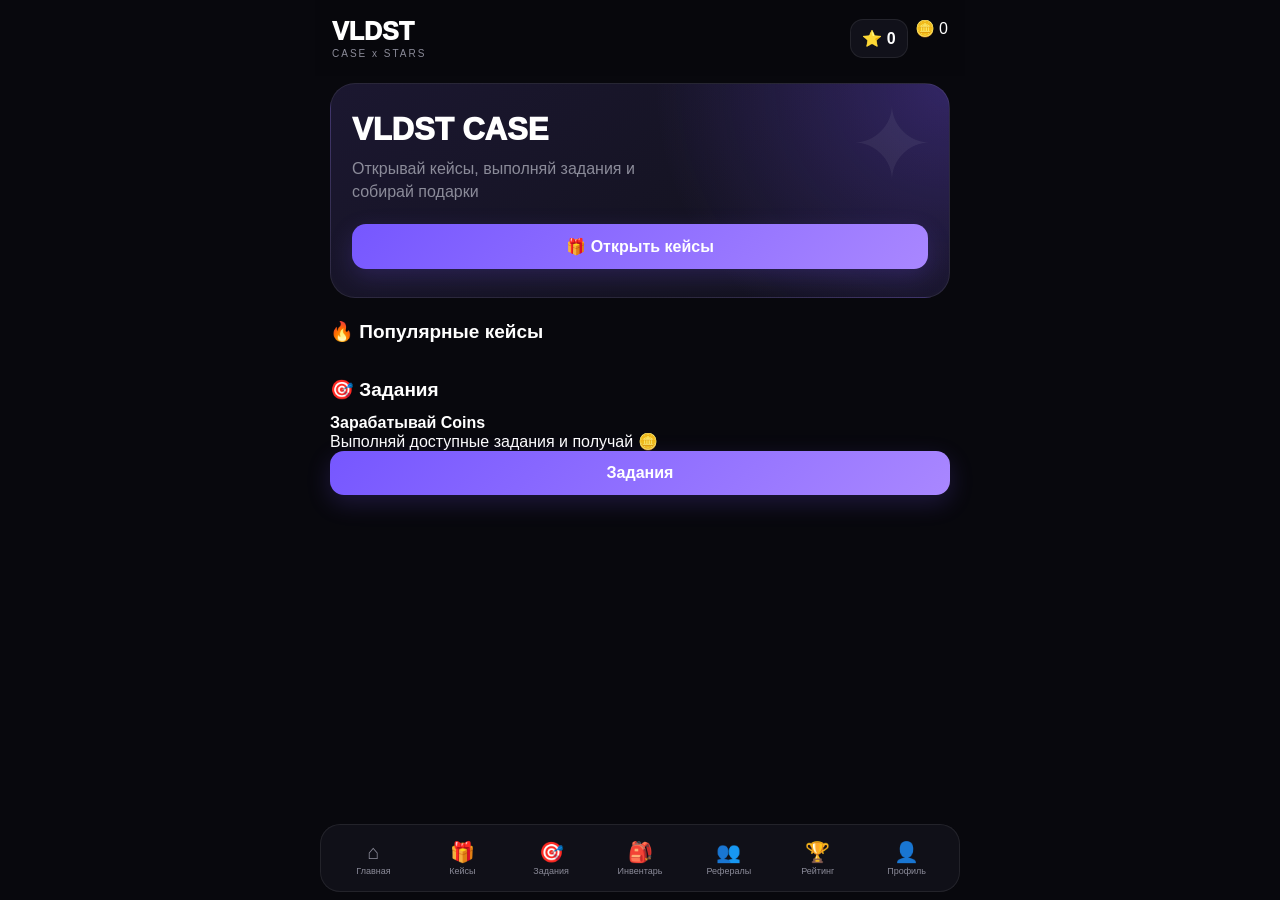
<file: index.html>
<!DOCTYPE html><html lang="ru">
<head>
  <meta charset="UTF-8">
  <meta name="viewport" content="width=device-width, initial-scale=1.0, maximum-scale=1.0, user-scalable=no">  <title>VLDST CASE x STARS</title>  <script src="https://telegram.org/js/telegram-web-app.js"></script>  <link rel="stylesheet" href="style.css">
</head><body><div class="app">  <!-- ================= HEADER ================= -->  <header class="topbar"><div>
  <div class="logo">VLDST</div>
  <div class="subtitle">CASE x STARS</div>
</div>

<div class="balances">

  <div class="balance">
    ⭐ <span id="balance">0</span>
  </div>

  <div class="coin-balance">
    🪙 <span id="coins">0</span>
  </div>

</div>

  </header>  <main><!-- ================= HOME ================= -->

<section id="home" class="page active">

  <div class="hero">

    <div class="hero-title">
      VLDST CASE
    </div>

    <div class="hero-text">
      Открывай кейсы, выполняй задания и собирай подарки
    </div>

    <button
      class="primary"
      onclick="showPage('cases')">
      🎁 Открыть кейсы
    </button>

  </div>


  <h2>🔥 Популярные кейсы</h2>

  <div
    id="popularCases"
    class="grid">
  </div>


  <h2>🎯 Задания</h2>

  <div class="mini-card">

    <div>
      <b>Зарабатывай Coins</b>
      <p>
        Выполняй доступные задания и получай 🪙
      </p>
    </div>

    <button
      class="primary"
      onclick="showPage('tasks')">
      Задания
    </button>

  </div>

</section>


<!-- ================= CASES ================= -->

<section id="cases" class="page">

  <h1>🎁 Кейсы</h1>

  <div
    id="casesList"
    class="grid">
  </div>

</section>


<!-- ================= CASE DETAILS ================= -->

<section id="caseDetails" class="page">

  <button
    class="back-button"
    onclick="showPage('cases')">
    ← Назад
  </button>

  <div
    id="caseDetailsContent">
  </div>

</section>


<!-- ================= TASKS ================= -->

<section id="tasks" class="page">

  <h1>🎯 Задания</h1>

  <div class="tasks-balance">
    🪙 <span id="tasksCoins">0</span>
  </div>

  <div
    id="tasksList"
    class="grid">
  </div>

</section>


<!-- ================= INVENTORY ================= -->

<section id="inventory" class="page">

  <h1>🎒 Инвентарь</h1>

  <div
    id="inventoryList"
    class="grid">
  </div>

</section>


<!-- ================= REFERRALS ================= -->

<section id="referrals" class="page">

  <h1>👥 Рефералы</h1>

  <div class="ref-card">

    <div class="ref-icon">
      👥
    </div>

    <h2>
      Приглашай друзей
    </h2>

    <p>
      У каждого игрока своя персональная ссылка.
    </p>

    <div class="ref-count">
      Приглашено:
      <b id="referralCount">0</b>
    </div>

    <div
      class="ref-link"
      id="refLink">
      Загрузка...
    </div>

    <button
      class="primary"
      onclick="copyReferral()">
      📋 Скопировать ссылку
    </button>

  </div>

</section>


<!-- ================= RANKING ================= -->

<section id="ranking" class="page">

  <h1>🏆 Рейтинг</h1>

  <div class="ranking-tabs">

    <button
      class="ranking-tab active"
      onclick="loadRanking('coins', this)">
      🪙 Coins
    </button>

    <button
      class="ranking-tab"
      onclick="loadRanking('opens', this)">
      🎁 Открытия
    </button>

  </div>

  <div
    id="rankingList"
    class="ranking-list">
  </div>

</section>


<!-- ================= PROFILE ================= -->

<section id="profile" class="page">

  <h1>👤 Профиль</h1>

  <div class="profile-card">

    <div
      class="avatar"
      id="avatar">
      ?
    </div>

    <div>

      <div
        id="username">
        Пользователь
      </div>

      <small
        id="telegramId">
      </small>

    </div>

  </div>


  <div class="stats">

    <div>

      <span>⭐</span>

      <b id="profileBalance">
        0
      </b>

      <small>
        Stars
      </small>

    </div>


    <div>

      <span>🪙</span>

      <b id="profileCoins">
        0
      </b>

      <small>
        Coins
      </small>

    </div>


    <div>

      <span>🎁</span>

      <b id="inventoryCount">
        0
      </b>

      <small>
        Подарков
      </small>

    </div>

  </div>

</section>

  </main>  <!-- ================= NAVIGATION ================= -->  <nav class="bottom-nav"><button
  onclick="showPage('home')"
  data-page="home">

  <span>⌂</span>
  <small>Главная</small>

</button>


<button
  onclick="showPage('cases')"
  data-page="cases">

  <span>🎁</span>
  <small>Кейсы</small>

</button>


<button
  onclick="showPage('tasks')"
  data-page="tasks">

  <span>🎯</span>
  <small>Задания</small>

</button>


<button
  onclick="showPage('inventory')"
  data-page="inventory">

  <span>🎒</span>
  <small>Инвентарь</small>

</button>


<button
  onclick="showPage('referrals')"
  data-page="referrals">

  <span>👥</span>
  <small>Рефералы</small>

</button>


<button
  onclick="showPage('ranking')"
  data-page="ranking">

  <span>🏆</span>
  <small>Рейтинг</small>

</button>


<button
  onclick="showPage('profile')"
  data-page="profile">

  <span>👤</span>
  <small>Профиль</small>

</button>

  </nav></div><script src="app.js"></script></body>
  </html>
</file>
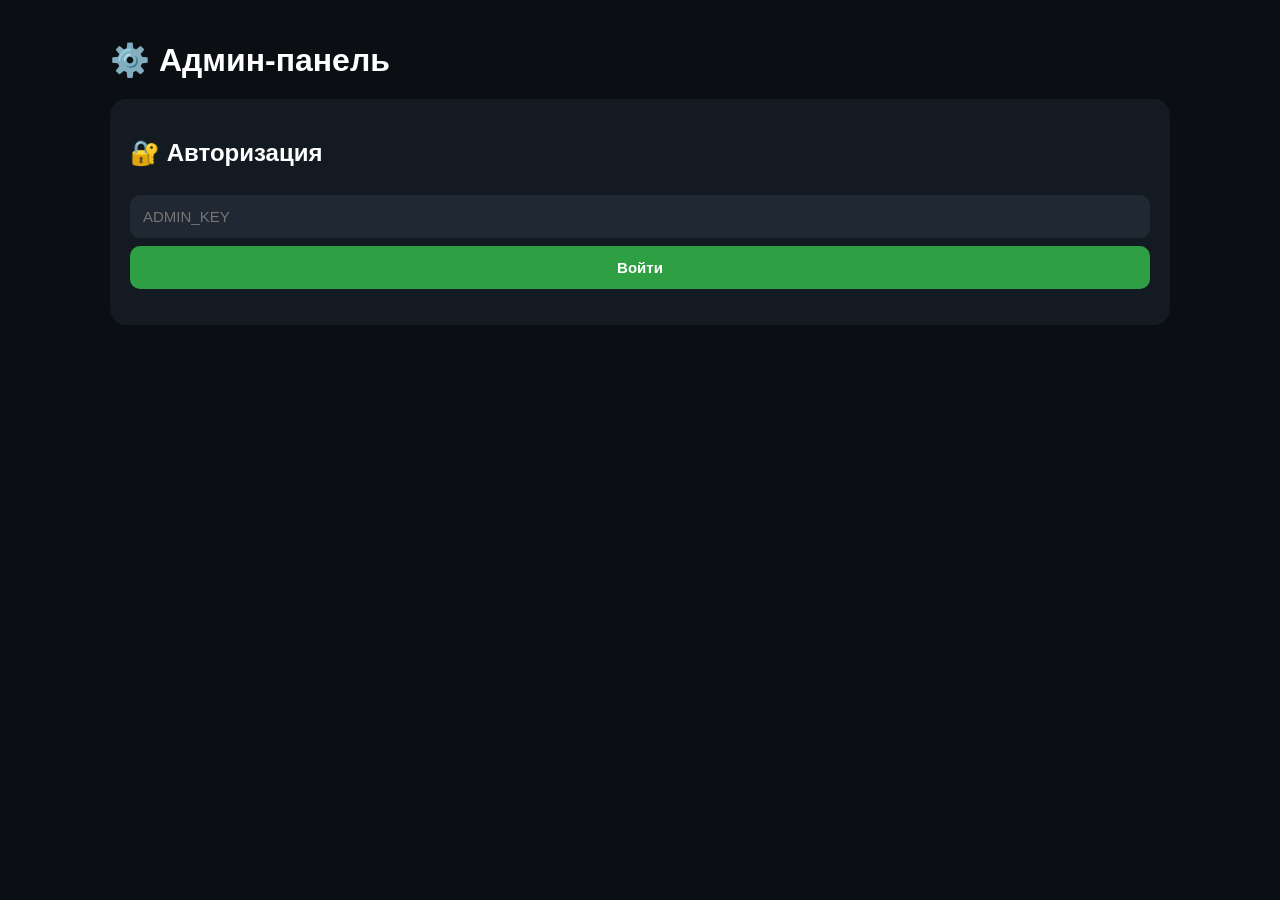
<file: admin.html>
<!DOCTYPE html>
<html lang="ru">
<head>
  <meta charset="UTF-8">
  <meta name="viewport" content="width=device-width, initial-scale=1.0">

  <title>Админ-панель</title>

  <style>
    * {
      box-sizing: border-box;
    }

    body {
      margin: 0;
      background: #0b0f14;
      color: white;
      font-family: Arial, sans-serif;
    }

    .container {
      max-width: 1100px;
      margin: auto;
      padding: 20px;
    }

    h1 {
      margin-bottom: 20px;
    }

    .login,
    .panel {
      background: #141a22;
      padding: 20px;
      border-radius: 16px;
      margin-bottom: 20px;
    }

    input,
    button {
      width: 100%;
      padding: 13px;
      margin-top: 8px;
      border-radius: 10px;
      border: 0;
      font-size: 15px;
    }

    input {
      background: #202833;
      color: white;
    }

    button {
      background: #2ea043;
      color: white;
      font-weight: bold;
      cursor: pointer;
    }

    button.red {
      background: #d73a49;
    }

    .stats {
      display: grid;
      grid-template-columns: repeat(auto-fit, minmax(150px, 1fr));
      gap: 12px;
    }

    .stat {
      background: #202833;
      padding: 18px;
      border-radius: 12px;
    }

    .stat b {
      display: block;
      font-size: 25px;
      margin-top: 7px;
    }

    .user {
      background: #202833;
      padding: 15px;
      border-radius: 12px;
      margin-top: 10px;
    }

    .user button {
      width: auto;
      padding: 9px 12px;
      margin-right: 5px;
    }

    .hidden {
      display: none;
    }

    .success {
      color: #3fb950;
    }

    .error {
      color: #f85149;
    }
  </style>
</head>

<body>

<div class="container">

  <h1>⚙️ Админ-панель</h1>

  <div id="login" class="login">
    <h2>🔐 Авторизация</h2>

    <input
      id="key"
      type="password"
      placeholder="ADMIN_KEY"
    >

    <button onclick="login()">
      Войти
    </button>

    <p id="loginMessage"></p>
  </div>

  <div id="panel" class="hidden">

    <div class="panel">

      <h2>📊 Статистика</h2>

      <div class="stats">

        <div class="stat">
          👥 Пользователи
          <b id="users">0</b>
        </div>

        <div class="stat">
          💰 Coins
          <b id="coins">0</b>
        </div>

        <div class="stat">
          👥 Рефералы
          <b id="referrals">0</b>
        </div>

        <div class="stat">
          📋 Задания
          <b id="tasks">0</b>
        </div>

        <div class="stat">
          📢 Реклама
          <b id="ads">0</b>
        </div>

      </div>

    </div>

    <div class="panel">

      <h2>👥 Пользователи</h2>

      <input
        id="search"
        placeholder="ID / username / имя"
      >

      <button onclick="loadUsers()">
        🔍 Найти
      </button>

      <div id="usersList"></div>

    </div>

    <div class="panel">

      <h2>📢 Создать рекламу</h2>

      <input id="adTitle" placeholder="Заголовок">

      <input id="adText" placeholder="Текст рекламы">

      <input id="adUrl" placeholder="Ссылка">

      <input
        id="adReward"
        type="number"
        placeholder="Награда Coins"
      >

      <button onclick="createAd()">
        📢 Создать рекламу
      </button>

      <div id="adsList"></div>

    </div>

  </div>

</div>

<script>

let ADMIN_KEY = sessionStorage.getItem("ADMIN_KEY") || "";

const api = async (path, options = {}) => {

  options.headers = {
    "Content-Type": "application/json",
    "X-Admin-Key": ADMIN_KEY,
    ...(options.headers || {})
  };

  const response = await fetch(path, options);

  return response.json();
};


async function login() {

  ADMIN_KEY =
    document.getElementById("key").value.trim();

  const result =
    await api("/api/admin/stats");

  if (!result.ok) {

    document.getElementById("loginMessage").innerHTML =
      `<span class="error">❌ Неверный ключ</span>`;

    return;
  }

  sessionStorage.setItem(
    "ADMIN_KEY",
    ADMIN_KEY
  );

  document
    .getElementById("login")
    .classList.add("hidden");

  document
    .getElementById("panel")
    .classList.remove("hidden");

  loadAll();
}


async function loadAll() {

  await loadStats();
  await loadUsers();
  await loadAds();

}


async function loadStats() {

  const result =
    await api("/api/admin/stats");

  if (!result.ok) return;

  document.getElementById("users").textContent =
    result.stats.users;

  document.getElementById("coins").textContent =
    result.stats.coins;

  document.getElementById("referrals").textContent =
    result.stats.referrals;

  document.getElementById("tasks").textContent =
    result.stats.tasks;

  document.getElementById("ads").textContent =
    result.stats.ads;

}


async function loadUsers() {

  const search =
    document.getElementById("search").value;

  const result =
    await api(
      "/api/admin/users?search=" +
      encodeURIComponent(search)
    );

  if (!result.ok) return;

  const container =
    document.getElementById("usersList");

  container.innerHTML = "";

  result.users.forEach(user => {

    const div =
      document.createElement("div");

    div.className = "user";

    div.innerHTML = `

      <b>
        ${user.first_name || "Без имени"}
      </b>

      <br>

      ID: ${user.id}

      <br>

      Username:
      ${user.username ? "@" + user.username : "нет"}

      <br>

      💰 Coins:
      ${user.coins || 0}

      <br>

      ${
        user.banned
        ? "🚫 ЗАБЛОКИРОВАН"
        : "✅ Активен"
      }

      <br>

      <button onclick="addCoins(${user.id})">
        💰 Coins
      </button>

      ${
        user.banned
        ? `<button onclick="unban(${user.id})">
             ✅ Разблокировать
           </button>`
        : `<button class="red"
             onclick="ban(${user.id})">
             🚫 Заблокировать
           </button>`
      }

    `;

    container.appendChild(div);

  });

}


async function addCoins(id) {

  const amount =
    prompt("Сколько Coins добавить?");

  if (amount === null) return;

  const result =
    await api(
      "/api/admin/user/add-coins",
      {
        method: "POST",
        body: JSON.stringify({
          user_id: id,
          amount: Number(amount)
        })
      }
    );

  alert(
    result.ok
      ? "✅ Баланс изменён"
      : "❌ " + result.error
  );

  loadAll();

}


async function ban(id) {

  if (!confirm("Заблокировать пользователя?"))
    return;

  await api(
    "/api/admin/user/ban",
    {
      method: "POST",
      body: JSON.stringify({
        user_id: id
      })
    }
  );

  loadUsers();

}


async function unban(id) {

  await api(
    "/api/admin/user/unban",
    {
      method: "POST",
      body: JSON.stringify({
        user_id: id
      })
    }
  );

  loadUsers();

}


async function createAd() {

  const title =
    document.getElementById("adTitle").value;

  const text =
    document.getElementById("adText").value;

  const url =
    document.getElementById("adUrl").value;

  const reward =
    document.getElementById("adReward").value;

  const result =
    await api(
      "/api/admin/ads/create",
      {
        method: "POST",
        body: JSON.stringify({
          title,
          text,
          url,
          reward: Number(reward || 0)
        })
      }
    );

  if (!result.ok) {

    alert("❌ " + result.error);

    return;
  }

  alert("✅ Реклама создана");

  document.getElementById("adTitle").value = "";
  document.getElementById("adText").value = "";
  document.getElementById("adUrl").value = "";
  document.getElementById("adReward").value = "";

  loadAll();

}


async function loadAds() {

  const result =
    await api("/api/admin/ads");

  if (!result.ok) return;

  const container =
    document.getElementById("adsList");

  container.innerHTML =
    "<h3>Активные объявления</h3>";

  result.ads.forEach(ad => {

    const div =
      document.createElement("div");

    div.className = "user";

    div.innerHTML = `

      <b>📢 ${ad.title}</b>

      <br>

      ${ad.text}

      <br>

      💰 Награда: ${ad.reward}

      <br>

      <button
        class="red"
        onclick="deleteAd(${ad.id})"
      >
        🗑 Удалить
      </button>

    `;

    container.appendChild(div);

  });

}


async function deleteAd(id) {

  if (!confirm("Удалить рекламу?"))
    return;

  await api(
    "/api/admin/ads/delete",
    {
      method: "POST",
      body: JSON.stringify({
        id
      })
    }
  );

  loadAll();

}


// Автоматический вход,
// если ключ уже сохранён.

if (ADMIN_KEY) {

  api("/api/admin/stats")
    .then(result => {

      if (result.ok) {

        document
          .getElementById("login")
          .classList.add("hidden");

        document
          .getElementById("panel")
          .classList.remove("hidden");

        loadAll();

      }

    });

}

</script>

</body>
  </html>
</file>
<file: style.css>
* {
  box-sizing: border-box;
  margin: 0;
  padding: 0;
}

:root {
  --bg: #08080d;
  --card: #11111a;
  --card2: #181824;
  --text: #fff;
  --muted: #8b8b99;
  --accent: #7657ff;
  --accent2: #a987ff;
  --border: rgba(255,255,255,.08);
}

html,
body {
  min-height: 100%;
  background: var(--bg);
  color: var(--text);
  font-family:
    -apple-system,
    BlinkMacSystemFont,
    "Segoe UI",
    sans-serif;
}

body {
  overflow-x: hidden;
}

button {
  font: inherit;
  border: 0;
  cursor: pointer;
}

.app {
  max-width: 650px;
  min-height: 100vh;
  margin: auto;
  padding-bottom: 100px;
}

.topbar {
  position: sticky;
  top: 0;
  z-index: 50;

  display: flex;
  justify-content: space-between;
  align-items: center;

  padding: 17px;

  background: rgba(8,8,13,.9);
  backdrop-filter: blur(18px);
}

.logo {
  font-size: 25px;
  font-weight: 950;
}

.subtitle {
  margin-top: 2px;

  color: var(--muted);

  font-size: 10px;
  letter-spacing: 2px;
}

.balances {
  display: flex;
  gap: 7px;
}

.balance {
  padding: 9px 11px;

  background: var(--card);

  border: 1px solid var(--border);

  border-radius: 13px;

  font-weight: 800;
}

main {
  padding: 0 15px;
}

.page {
  display: none;
  animation: pageIn .2s ease;
}

.page.active {
  display: block;
}

@keyframes pageIn {
  from {
    opacity: 0;
    transform: translateY(6px);
  }

  to {
    opacity: 1;
    transform: translateY(0);
  }
}

h1 {
  margin: 18px 0;
  font-size: 27px;
}

h2 {
  margin: 22px 0 13px;
  font-size: 19px;
}

.hero {
  position: relative;
  overflow: hidden;

  margin-top: 7px;
  padding: 28px 21px;

  background:
    radial-gradient(
      circle at top right,
      rgba(120,80,255,.3),
      transparent 45%
    ),
    linear-gradient(
      145deg,
      #1b1730,
      #11111a
    );

  border: 1px solid var(--border);
  border-radius: 25px;
}

.hero::after {
  content: "✦";

  position: absolute;
  right: 15px;
  top: 2px;

  font-size: 100px;
  opacity: .06;
}

.hero-title {
  font-size: 31px;
  font-weight: 950;
}

.hero-text {
  max-width: 300px;

  margin: 9px 0 21px;

  color: var(--muted);
  line-height: 1.45;
}

.primary {
  width: 100%;

  padding: 13px 15px;

  color: #fff;

  background:
    linear-gradient(
      135deg,
      var(--accent),
      var(--accent2)
    );

  border-radius: 14px;

  font-weight: 850;

  box-shadow:
    0 8px 25px
    rgba(118,87,255,.2);
}

.primary:active {
  transform: scale(.98);
}

.quick-grid {
  display: grid;

  grid-template-columns:
    repeat(2, 1fr);

  gap: 11px;
}

.quick-card {
  display: flex;
  flex-direction: column;
  align-items: flex-start;

  gap: 10px;

  padding: 18px;

  color: #fff;

  background: var(--card);

  border: 1px solid var(--border);
  border-radius: 18px;
}

.quick-card span {
  font-size: 28px;
}

.quick-card b {
  font-size: 15px;
}

.grid {
  display: grid;

  grid-template-columns:
    repeat(2, 1fr);

  gap: 11px;
}

.gift-card,
.case-card,
.task-card {
  display: flex;
  flex-direction: column;

  padding: 15px;

  min-height: 190px;

  background: var(--card);

  border: 1px solid var(--border);
  border-radius: 19px;
}

.gift-icon,
.case-icon,
.task-icon {
  display: flex;
  align-items: center;
  justify-content: center;

  height: 85px;

  font-size: 52px;
}

.gift-name,
.case-name,
.task-title {
  margin-bottom: 5px;

  font-weight: 850;
}

.gift-description,
.case-description,
.task-description {
  margin-bottom: 11px;

  color: var(--muted);

  font-size: 12px;
  line-height: 1.4;
}

.gift-bottom {
  display: flex;
  align-items: center;
  justify-content: space-between;

  margin-top: auto;
}

.price {
  margin-top: auto;

  font-weight: 850;
}

.buy {
  padding: 9px 12px;

  color: #fff;

  background: var(--card2);

  border: 1px solid var(--border);
  border-radius: 11px;

  font-weight: 750;
}

.coin-panel {
  margin-bottom: 14px;

  padding: 14px;

  background: var(--card);

  border: 1px solid var(--border);
  border-radius: 15px;

  font-weight: 700;
}

.ref-card {
  padding: 22px;

  background: var(--card);

  border: 1px solid var(--border);
  border-radius: 21px;
}

.ref-icon {
  font-size: 45px;
}

.ref-card p {
  margin: 10px 0 17px;

  color: var(--muted);

  line-height: 1.45;
}

.ref-stat {
  margin-bottom: 12px;

  font-size: 16px;
}

.ref-link {
  overflow: hidden;

  margin-bottom: 13px;
  padding: 13px;

  background: var(--card2);

  border-radius: 12px;

  color: var(--accent2);

  font-size: 12px;

  word-break: break-all;
}

.stats {
  display: grid;

  grid-template-columns:
    repeat(3, 1fr);

  gap: 10px;

  margin-top: 13px;
}

.stats > div {
  display: flex;
  flex-direction: column;
  align-items: center;

  padding: 16px 7px;

  background: var(--card);

  border: 1px solid var(--border);
  border-radius: 17px;
}

.stats span {
  font-size: 21px;
}

.stats b {
  margin-top: 5px;

  font-size: 19px;
}

.stats small {
  margin-top: 3px;

  color: var(--muted);
}

.profile-card {
  display: flex;
  align-items: center;

  gap: 13px;

  padding: 18px;

  background: var(--card);

  border: 1px solid var(--border);
  border-radius: 20px;
}

.avatar {
  display: flex;
  align-items: center;
  justify-content: center;

  width: 56px;
  height: 56px;

  flex-shrink: 0;

  background:
    linear-gradient(
      135deg,
      var(--accent),
      var(--accent2)
    );

  border-radius: 50%;

  font-size: 22px;
  font-weight: 900;
}

.profile-card small {
  color: var(--muted);
}

.rating-tabs {
  display: flex;
  gap: 7px;

  overflow-x: auto;

  margin-bottom: 13px;

  padding-bottom: 3px;
}

.rating-tabs .buy {
  white-space: nowrap;
}

.leaderboard {
  display: flex;
  flex-direction: column;
  gap: 8px;
}

.leader-row {
  display: grid;

  grid-template-columns: 48px 1fr auto;

  align-items: center;

  gap: 8px;

  padding: 14px;

  background: var(--card);

  border: 1px solid var(--border);
  border-radius: 15px;
}

.leader-place {
  color: var(--accent2);

  font-weight: 900;
}

.leader-name {
  overflow: hidden;

  text-overflow: ellipsis;
  white-space: nowrap;
}

.leader-score {
  font-weight: 850;
}

.empty {
  grid-column: 1 / -1;

  padding: 25px;

  color: var(--muted);

  text-align: center;

  background: var(--card);

  border: 1px solid var(--border);
  border-radius: 17px;
}

.bottom-nav {
  position: fixed;

  left: 50%;
  bottom: 8px;

  z-index: 100;

  display: flex;

  width: calc(100% - 14px);
  max-width: 640px;

  transform: translateX(-50%);

  overflow-x: auto;

  padding: 8px;

  background: rgba(18,18,26,.94);

  border: 1px solid var(--border);
  border-radius: 20px;

  backdrop-filter: blur(20px);
}

.bottom-nav button {
  flex: 1;

  min-width: 67px;

  padding: 7px 4px;

  color: var(--muted);

  background: transparent;

  border-radius: 13px;
}

.bottom-nav button.active {
  color: #fff;

  background:
    linear-gradient(
      135deg,
      rgba(118,87,255,.35),
      rgba(169,135,255,.18)
    );
}

.bottom-nav span {
  display: block;

  font-size: 20px;
}

.bottom-nav small {
  display: block;

  margin-top: 2px;

  font-size: 9px;
}

@media (max-width: 430px) {
  .grid {
    gap: 8px;
  }

  .gift-card,
  .case-card,
  .task-card {
    padding: 12px;
  }

  .bottom-nav button {
    min-width: 61px;
  }
  }
</file>
